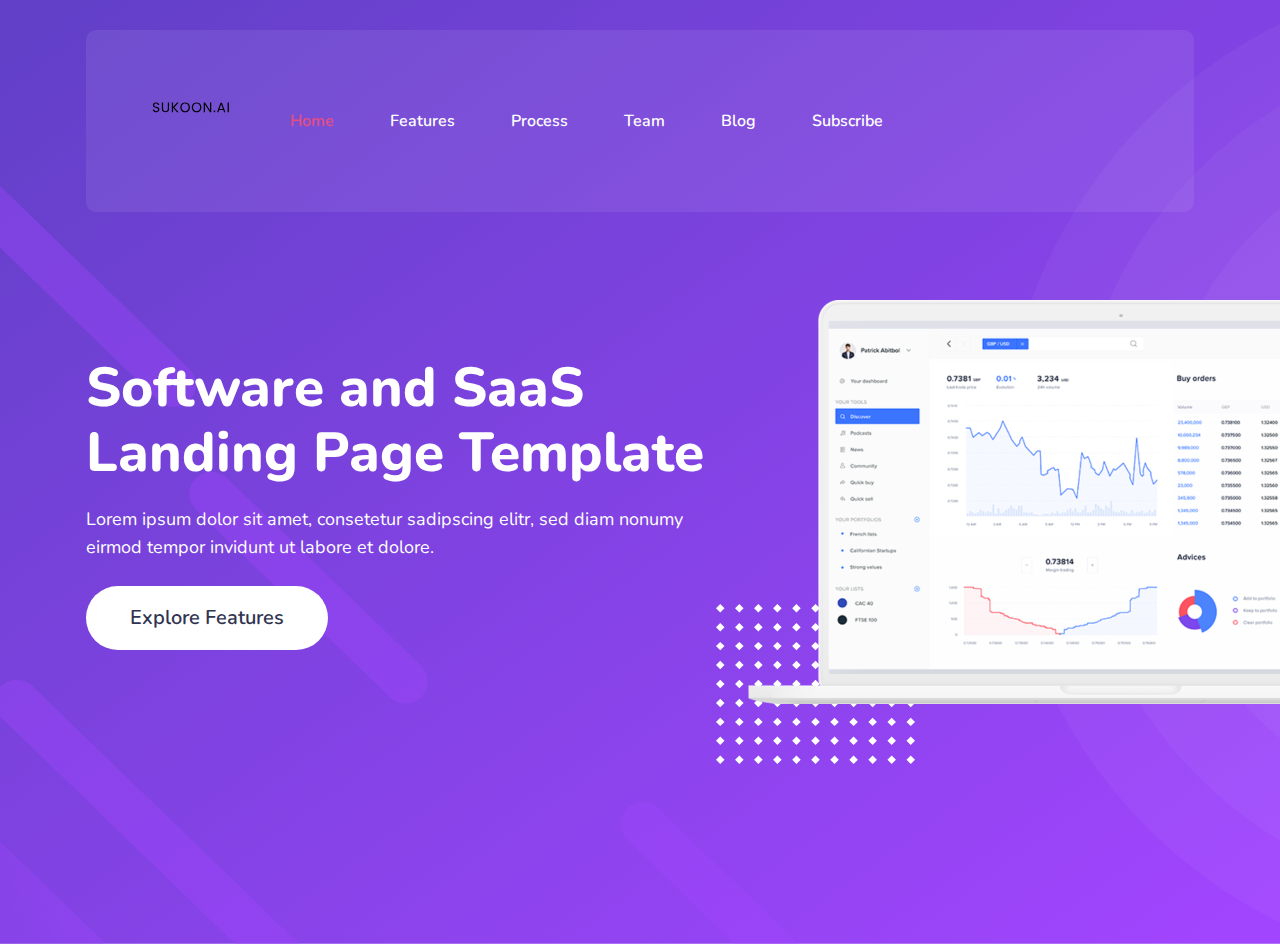
<file: softland-free-lite/index.html>
<!doctype html>
<html class="no-js" lang="en">
<head>
    <meta charset="utf-8">
    <meta http-equiv="x-ua-compatible" content="ie=edge">
    <title>SoftLand - Software and SaaS Landing Page</title>
    <meta name="description" content="">
    <meta name="viewport" content="width=device-width, initial-scale=1">

    <link rel="shortcut icon" type="image/x-icon" href="assets/img/favicon.ico">

    <!-- ========================= CSS here ========================= -->
    <!-- Using local files in your original project - keep those if you have them.
         I included the official Bootstrap 5 bundle below in scripts -->
    <link rel="stylesheet" href="assets/css/bootstrap-5.0.0-alpha-1.min.css">
    <link rel="stylesheet" href="assets/css/LineIcons.2.0.css">
    <link rel="stylesheet" href="assets/css/animate.css">
    <link rel="stylesheet" href="assets/css/main.css">
</head>
<body>
    <!--[if lte IE 9]>
        <p class="browserupgrade">You are using an <strong>outdated</strong> browser. Please
            <a href="https://browsehappy.com/">upgrade your browser</a> to improve your experience and security.</p>
    <![endif]-->

    <!-- ========================= preloader start ========================= -->
    <div class="preloader" aria-hidden="true">
        <div class="loader" role="status" aria-label="Loading">
            <div class="ytp-spinner">
                <div class="ytp-spinner-container">
                    <div class="ytp-spinner-rotator">
                        <div class="ytp-spinner-left">
                            <div class="ytp-spinner-circle"></div>
                        </div>
                        <div class="ytp-spinner-right">
                            <div class="ytp-spinner-circle"></div>
                        </div>
                    </div>
                </div>
            </div>
        </div>
    </div>
    <!-- preloader end -->

    <!-- ========================= header start ========================= -->
    <header class="header">
        <div class="navbar-area">
            <div class="container">
                <div class="row">
                    <div class="col-lg-12">
                        <nav class="navbar navbar-expand-lg" role="navigation" aria-label="Main navigation">
                            <a class="navbar-brand" href="index.html">
                                <img src="assets/img/logo/logo.svg" alt="SoftLand logo">
                            </a>

                            <!-- Bootstrap 5 uses data-bs-* attributes -->
                            <button class="navbar-toggler" type="button"
                                    data-bs-toggle="collapse"
                                    data-bs-target="#navbarSupportedContent"
                                    aria-controls="navbarSupportedContent"
                                    aria-expanded="false"
                                    aria-label="Toggle navigation">
                                <!-- Use the standard toggler icon or keep your three spans -->
                                <span class="navbar-toggler-icon"></span>
                            </button>

                            <div class="collapse navbar-collapse sub-menu-bar" id="navbarSupportedContent">
                                <!-- Bootstrap 5 uses start/end utility classes (ms-auto instead of ml-auto) -->
                                <ul id="nav" class="navbar-nav ms-auto">
                                    <li class="nav-item">
                                        <a class="page-scroll nav-link active" href="#home">Home</a>
                                    </li>
                                    <li class="nav-item">
                                        <a class="page-scroll nav-link" href="#features">Features</a>
                                    </li>
                                    <li class="nav-item">
                                        <a class="page-scroll nav-link" href="#process">Process</a>
                                    </li>
                                    <li class="nav-item">
                                        <a class="page-scroll nav-link" href="#team">Team</a>
                                    </li>
                                    <li class="nav-item">
                                        <a class="page-scroll nav-link" href="#blog">Blog</a>
                                    </li>
                                    <li class="nav-item">
                                        <a class="page-scroll nav-link" href="#subscribe">Subscribe</a>
                                    </li>
                                </ul>
                            </div> <!-- navbar collapse -->
                        </nav> <!-- navbar -->
                    </div>
                </div> <!-- row -->
            </div> <!-- container -->
        </div> <!-- navbar area -->
    </header>
    <!-- ========================= header end ========================= -->

    <!-- ========================= slider-section start ========================= -->
    <section id="home" class="hero-section img-bg" style="background-image: url('assets/img/hero/hero-bg.svg')">
        <div class="container">
            <div class="row align-items-center">
                <div class="col-xl-7 col-lg-6">
                    <div class="hero-content-wrapper">
                        <h1 class="wow fadeInDown" data-wow-delay=".4s" data-wow-duration="1.3s">
                            Software and SaaS Landing Page Template
                        </h1>
                        <p class="wow fadeInLeft" data-wow-delay=".6s" data-wow-duration="1.3s">
                            Lorem ipsum dolor sit amet, consetetur sadipscing elitr, sed diam nonumy eirmod tempor invidunt ut labore et dolore.
                        </p>
                        <a href="#features" class="theme-btn wow fadeInUp" data-wow-delay=".8s" data-wow-duration="1.3s">
                            Explore Features
                        </a>
                    </div>
                </div>
                <div class="col-xl-5 col-lg-6">
                    <div class="hero-img">
                        <img class="wow fadeInRight" data-wow-delay=".4s" data-wow-duration="1.3s" src="assets/img/hero/hero-img.png" alt="Product preview">
                        <img src="assets/img/hero/hero-shape.svg" alt="" class="shape" aria-hidden="true">
                    </div>
                </div>
            </div>
        </div>
    </section>
    <!-- ========================= slider-section end ========================= -->

    <!-- Add other sections here... -->

    <!-- ========================= Scripts ========================= -->
    <!-- If you prefer CDN for Bootstrap (recommended during development), here's the official Bootstrap 5 bundle with Popper -->
    <!-- Replace CDN links with your local JS files if desired (for production you might serve local copies) -->
    <script src="https://cdn.jsdelivr.net/npm/bootstrap@5.0.2/dist/js/bootstrap.bundle.min.js" integrity="" crossorigin="anonymous"></script>

    <!-- Your other scripts (wow.js, main.js, etc.) -->
    <script src="assets/js/wow.min.js"></script>
    <script src="assets/js/main.js"></script>

    <!-- Example: initialize WOW if you're using it -->
    <script>
        if (typeof WOW === 'function') {
            new WOW().init();
        }
    </script>
</body>
</html>
</file>
<file: softland-free-lite/assets/css/main.css>
/*
SoftLand - Software and SaaS Landing Page
Author: UIdeck
*/

/*===========================
    01.COMMON css 
===========================*/
@import url("https://fonts.googleapis.com/css?family=Nunito:300,400,600,700,800&display=swap");
html {
  scroll-behavior: smooth;
}

body {
  font-family: "Nunito";
  font-weight: normal;
  font-style: normal;
  color: #6B6F92;
  overflow-x: hidden;
}

* {
  margin: 0;
  padding: 0;
  box-sizing: border-box;
}

a:focus,
input:focus,
textarea:focus,
button:focus,
.btn:focus,
.btn.focus,
.btn:not(:disabled):not(.disabled).active,
.btn:not(:disabled):not(.disabled):active {
  text-decoration: none;
  outline: none;
  box-shadow: none;
}

a:hover {
  transition: all 0.3s ease-out 0s;
  color: #E44E83;
}

a,
a:focus,
a:hover {
  text-decoration: none;
}

i,
span,
a {
  display: inline-block;
}

audio,
canvas,
iframe,
img,
svg,
video {
  vertical-align: middle;
}

h1,
h2,
h3,
h4,
h5,
h6 {
  font-weight: 700;
  color: #313450;
  margin: 0px;
}

h1 a,
h2 a,
h3 a,
h4 a,
h5 a,
h6 a {
  color: inherit;
}

h1 {
  font-size: 50px;
}

h2 {
  font-size: 45px;
}

@media (max-width: 767px) {
  h2 {
    font-size: 36px;
  }
}

@media only screen and (min-width: 480px) and (max-width: 767px) {
  h2 {
    font-size: 40px;
  }
}

h3 {
  font-size: 30px;
}

h4 {
  font-size: 25px;
}

h5 {
  font-size: 20px;
}

h6 {
  font-size: 16px;
}

ul,
ol {
  margin: 0px;
  padding: 0px;
  list-style-type: none;
}

p {
  font-size: 18px;
  font-weight: 400;
  line-height: 28px;
  color: #6B6F92;
  margin: 0px;
}

.img-bg {
  background-position: center center;
  background-size: cover;
  background-repeat: no-repeat;
  width: 100%;
  height: 100%;
}

.gray-bg {
  background: #F4F7FC;
}

.theme-color {
  color: #E44E83;
}

.error {
  color: crimson;
}

.success {
  color: #6B6F92;
}

/*===== All Button Style =====*/
.theme-btn {
  display: inline-block;
  font-weight: 600;
  text-align: center;
  white-space: nowrap;
  vertical-align: middle;
  user-select: none;
  padding: 17px 44px;
  font-size: 20px;
  border-radius: 50px;
  color: #313450;
  cursor: pointer;
  z-index: 5;
  transition: all .4s ease-in-out;
  border: none;
  background: #fff;
}

.theme-btn:hover, .theme-btn:focus {
  background: #E44E83;
  color: #fff;
}

.gradient-1 {
  background-image: linear-gradient(#6240c8 0%, #a145fe 100%);
}

.gradient-2 {
  background-image: linear-gradient(#b548f2 0%, #d283fd 100%);
}

.gradient-3 {
  background-image: linear-gradient(#e44e83 0%, #ffb8d1 100%);
}

.gradient-4 {
  background-image: linear-gradient(#40b4f6 0%, #79cefd 100%);
}

.scroll-top {
  width: 45px;
  height: 45px;
  background: #E44E83;
  display: flex;
  justify-content: center;
  align-items: center;
  font-size: 18px;
  color: #fff;
  border-radius: 5px;
  position: fixed;
  bottom: 30px;
  right: 30px;
  z-index: 9;
  cursor: pointer;
  transition: all 0.3s ease-out 0s;
}

.scroll-top:hover {
  background: rgba(228, 78, 131, 0.8);
  color: #fff;
}

@keyframes animation1 {
  0% {
    transform: scale(1);
  }
  50% {
    transform: scale(1.3);
  }
  100% {
    transform: scale(1);
  }
}

/*===== All Section Title Style =====*/
.section-title span {
  font-size: 25px;
  font-weight: 600;
  display: block;
  color: #E44E83;
  margin-bottom: 12px;
}

/*===== All Preloader Style =====*/
.preloader {
  /* Body Overlay */
  position: fixed;
  top: 0;
  left: 0;
  display: table;
  height: 100%;
  width: 100%;
  /* Change Background Color */
  background: #fff;
  z-index: 99999;
}

.preloader .loader {
  display: table-cell;
  vertical-align: middle;
  text-align: center;
}

.preloader .loader .ytp-spinner {
  position: absolute;
  left: 50%;
  top: 50%;
  width: 64px;
  margin-left: -32px;
  z-index: 18;
  pointer-events: none;
}

.preloader .loader .ytp-spinner .ytp-spinner-container {
  pointer-events: none;
  position: absolute;
  width: 100%;
  padding-bottom: 100%;
  top: 50%;
  left: 50%;
  margin-top: -50%;
  margin-left: -50%;
  animation: ytp-spinner-linspin 1568.2353ms linear infinite;
}

.preloader .loader .ytp-spinner .ytp-spinner-container .ytp-spinner-rotator {
  position: absolute;
  width: 100%;
  height: 100%;
  animation: ytp-spinner-easespin 5332ms cubic-bezier(0.4, 0, 0.2, 1) infinite both;
}

.preloader .loader .ytp-spinner .ytp-spinner-container .ytp-spinner-rotator .ytp-spinner-left {
  position: absolute;
  top: 0;
  left: 0;
  bottom: 0;
  overflow: hidden;
  right: 50%;
}

.preloader .loader .ytp-spinner .ytp-spinner-container .ytp-spinner-rotator .ytp-spinner-right {
  position: absolute;
  top: 0;
  right: 0;
  bottom: 0;
  overflow: hidden;
  left: 50%;
}

.preloader .loader .ytp-spinner-circle {
  box-sizing: border-box;
  position: absolute;
  width: 200%;
  height: 100%;
  border-style: solid;
  /* Spinner Color */
  border-color: #E44E83 #E44E83 #ddd;
  border-radius: 50%;
  border-width: 6px;
}

.preloader .loader .ytp-spinner-left .ytp-spinner-circle {
  left: 0;
  right: -100%;
  border-right-color: #ddd;
  animation: ytp-spinner-left-spin 1333ms cubic-bezier(0.4, 0, 0.2, 1) infinite both;
}

.preloader .loader .ytp-spinner-right .ytp-spinner-circle {
  left: -100%;
  right: 0;
  border-left-color: #ddd;
  animation: ytp-right-spin 1333ms cubic-bezier(0.4, 0, 0.2, 1) infinite both;
}

/* Preloader Animations */

@keyframes ytp-spinner-linspin {
  to {
    transform: rotate(360deg);
  }
}

@keyframes ytp-spinner-easespin {
  12.5% {
    transform: rotate(135deg);
  }
  25% {
    transform: rotate(270deg);
  }
  37.5% {
    transform: rotate(405deg);
  }
  50% {
    transform: rotate(540deg);
  }
  62.5% {
    transform: rotate(675deg);
  }
  75% {
    transform: rotate(810deg);
  }
  87.5% {
    transform: rotate(945deg);
  }
  to {
    transform: rotate(1080deg);
  }
}

@keyframes ytp-spinner-left-spin {
  0% {
    transform: rotate(130deg);
  }
  50% {
    transform: rotate(-5deg);
  }
  to {
    transform: rotate(130deg);
  }
}

@keyframes ytp-right-spin {
  0% {
    transform: rotate(-130deg);
  }
  50% {
    transform: rotate(5deg);
  }
  to {
    transform: rotate(-130deg);
  }
}

.mt-5 {
  margin-top: 5px;
}

.mt-10 {
  margin-top: 10px;
}

.mt-15 {
  margin-top: 15px;
}

.mt-20 {
  margin-top: 20px;
}

.mt-25 {
  margin-top: 25px;
}

.mt-30 {
  margin-top: 30px;
}

.mt-35 {
  margin-top: 35px;
}

.mt-40 {
  margin-top: 40px;
}

.mt-45 {
  margin-top: 45px;
}

.mt-50 {
  margin-top: 50px;
}

.mt-55 {
  margin-top: 55px;
}

.mt-60 {
  margin-top: 60px;
}

.mt-65 {
  margin-top: 65px;
}

.mt-70 {
  margin-top: 70px;
}

.mt-75 {
  margin-top: 75px;
}

.mt-80 {
  margin-top: 80px;
}

.mt-85 {
  margin-top: 85px;
}

.mt-90 {
  margin-top: 90px;
}

.mt-95 {
  margin-top: 95px;
}

.mt-100 {
  margin-top: 100px;
}

.mt-105 {
  margin-top: 105px;
}

.mt-110 {
  margin-top: 110px;
}

.mt-115 {
  margin-top: 115px;
}

.mt-120 {
  margin-top: 120px;
}

.mt-125 {
  margin-top: 125px;
}

.mt-130 {
  margin-top: 130px;
}

.mt-135 {
  margin-top: 135px;
}

.mt-140 {
  margin-top: 140px;
}

.mt-145 {
  margin-top: 145px;
}

.mt-150 {
  margin-top: 150px;
}

.mt-155 {
  margin-top: 155px;
}

.mt-160 {
  margin-top: 160px;
}

.mt-165 {
  margin-top: 165px;
}

.mt-170 {
  margin-top: 170px;
}

.mt-175 {
  margin-top: 175px;
}

.mt-180 {
  margin-top: 180px;
}

.mt-185 {
  margin-top: 185px;
}

.mt-190 {
  margin-top: 190px;
}

.mt-195 {
  margin-top: 195px;
}

.mt-200 {
  margin-top: 200px;
}

.mt-205 {
  margin-top: 205px;
}

.mt-210 {
  margin-top: 210px;
}

.mt-215 {
  margin-top: 215px;
}

.mt-220 {
  margin-top: 220px;
}

.mt-225 {
  margin-top: 225px;
}

.mb-5 {
  margin-bottom: 5px;
}

.mb-10 {
  margin-bottom: 10px;
}

.mb-15 {
  margin-bottom: 15px;
}

.mb-20 {
  margin-bottom: 20px;
}

.mb-25 {
  margin-bottom: 25px;
}

.mb-30 {
  margin-bottom: 30px;
}

.mb-35 {
  margin-bottom: 35px;
}

.mb-40 {
  margin-bottom: 40px;
}

.mb-45 {
  margin-bottom: 45px;
}

.mb-50 {
  margin-bottom: 50px;
}

.mb-55 {
  margin-bottom: 55px;
}

.mb-60 {
  margin-bottom: 60px;
}

.mb-65 {
  margin-bottom: 65px;
}

.mb-70 {
  margin-bottom: 70px;
}

.mb-75 {
  margin-bottom: 75px;
}

.mb-80 {
  margin-bottom: 80px;
}

.mb-85 {
  margin-bottom: 85px;
}

.mb-90 {
  margin-bottom: 90px;
}

.mb-95 {
  margin-bottom: 95px;
}

.mb-100 {
  margin-bottom: 100px;
}

.mb-105 {
  margin-bottom: 105px;
}

.mb-110 {
  margin-bottom: 110px;
}

.mb-115 {
  margin-bottom: 115px;
}

.mb-120 {
  margin-bottom: 120px;
}

.mb-125 {
  margin-bottom: 125px;
}

.mb-130 {
  margin-bottom: 130px;
}

.mb-135 {
  margin-bottom: 135px;
}

.mb-140 {
  margin-bottom: 140px;
}

.mb-145 {
  margin-bottom: 145px;
}

.mb-150 {
  margin-bottom: 150px;
}

.mb-155 {
  margin-bottom: 155px;
}

.mb-160 {
  margin-bottom: 160px;
}

.mb-165 {
  margin-bottom: 165px;
}

.mb-170 {
  margin-bottom: 170px;
}

.mb-175 {
  margin-bottom: 175px;
}

.mb-180 {
  margin-bottom: 180px;
}

.mb-185 {
  margin-bottom: 185px;
}

.mb-190 {
  margin-bottom: 190px;
}

.mb-195 {
  margin-bottom: 195px;
}

.mb-200 {
  margin-bottom: 200px;
}

.mb-205 {
  margin-bottom: 205px;
}

.mb-210 {
  margin-bottom: 210px;
}

.mb-215 {
  margin-bottom: 215px;
}

.mb-220 {
  margin-bottom: 220px;
}

.mb-225 {
  margin-bottom: 225px;
}

.pt-5 {
  padding-top: 5px;
}

.pt-10 {
  padding-top: 10px;
}

.pt-15 {
  padding-top: 15px;
}

.pt-20 {
  padding-top: 20px;
}

.pt-25 {
  padding-top: 25px;
}

.pt-30 {
  padding-top: 30px;
}

.pt-35 {
  padding-top: 35px;
}

.pt-40 {
  padding-top: 40px;
}

.pt-45 {
  padding-top: 45px;
}

.pt-50 {
  padding-top: 50px;
}

.pt-55 {
  padding-top: 55px;
}

.pt-60 {
  padding-top: 60px;
}

.pt-65 {
  padding-top: 65px;
}

.pt-70 {
  padding-top: 70px;
}

.pt-75 {
  padding-top: 75px;
}

.pt-80 {
  padding-top: 80px;
}

.pt-85 {
  padding-top: 85px;
}

.pt-90 {
  padding-top: 90px;
}

.pt-95 {
  padding-top: 95px;
}

.pt-100 {
  padding-top: 100px;
}

.pt-105 {
  padding-top: 105px;
}

.pt-110 {
  padding-top: 110px;
}

.pt-115 {
  padding-top: 115px;
}

.pt-120 {
  padding-top: 120px;
}

.pt-125 {
  padding-top: 125px;
}

.pt-130 {
  padding-top: 130px;
}

.pt-135 {
  padding-top: 135px;
}

.pt-140 {
  padding-top: 140px;
}

.pt-145 {
  padding-top: 145px;
}

.pt-150 {
  padding-top: 150px;
}

.pt-155 {
  padding-top: 155px;
}

.pt-160 {
  padding-top: 160px;
}

.pt-165 {
  padding-top: 165px;
}

.pt-170 {
  padding-top: 170px;
}

.pt-175 {
  padding-top: 175px;
}

.pt-180 {
  padding-top: 180px;
}

.pt-185 {
  padding-top: 185px;
}

.pt-190 {
  padding-top: 190px;
}

.pt-195 {
  padding-top: 195px;
}

.pt-200 {
  padding-top: 200px;
}

.pt-205 {
  padding-top: 205px;
}

.pt-210 {
  padding-top: 210px;
}

.pt-215 {
  padding-top: 215px;
}

.pt-220 {
  padding-top: 220px;
}

.pt-225 {
  padding-top: 225px;
}

.pb-5 {
  padding-bottom: 5px;
}

.pb-10 {
  padding-bottom: 10px;
}

.pb-15 {
  padding-bottom: 15px;
}

.pb-20 {
  padding-bottom: 20px;
}

.pb-25 {
  padding-bottom: 25px;
}

.pb-30 {
  padding-bottom: 30px;
}

.pb-35 {
  padding-bottom: 35px;
}

.pb-40 {
  padding-bottom: 40px;
}

.pb-45 {
  padding-bottom: 45px;
}

.pb-50 {
  padding-bottom: 50px;
}

.pb-55 {
  padding-bottom: 55px;
}

.pb-60 {
  padding-bottom: 60px;
}

.pb-65 {
  padding-bottom: 65px;
}

.pb-70 {
  padding-bottom: 70px;
}

.pb-75 {
  padding-bottom: 75px;
}

.pb-80 {
  padding-bottom: 80px;
}

.pb-85 {
  padding-bottom: 85px;
}

.pb-90 {
  padding-bottom: 90px;
}

.pb-95 {
  padding-bottom: 95px;
}

.pb-100 {
  padding-bottom: 100px;
}

.pb-105 {
  padding-bottom: 105px;
}

.pb-110 {
  padding-bottom: 110px;
}

.pb-115 {
  padding-bottom: 115px;
}

.pb-120 {
  padding-bottom: 120px;
}

.pb-125 {
  padding-bottom: 125px;
}

.pb-130 {
  padding-bottom: 130px;
}

.pb-135 {
  padding-bottom: 135px;
}

.pb-140 {
  padding-bottom: 140px;
}

.pb-145 {
  padding-bottom: 145px;
}

.pb-150 {
  padding-bottom: 150px;
}

.pb-155 {
  padding-bottom: 155px;
}

.pb-160 {
  padding-bottom: 160px;
}

.pb-165 {
  padding-bottom: 165px;
}

.pb-170 {
  padding-bottom: 170px;
}

.pb-175 {
  padding-bottom: 175px;
}

.pb-180 {
  padding-bottom: 180px;
}

.pb-185 {
  padding-bottom: 185px;
}

.pb-190 {
  padding-bottom: 190px;
}

.pb-195 {
  padding-bottom: 195px;
}

.pb-200 {
  padding-bottom: 200px;
}

.pb-205 {
  padding-bottom: 205px;
}

.pb-210 {
  padding-bottom: 210px;
}

.pb-215 {
  padding-bottom: 215px;
}

.pb-220 {
  padding-bottom: 220px;
}

.pb-225 {
  padding-bottom: 225px;
}

/*===========================
    02.HEADER css 
===========================*/
/*===== NAVBAR =====*/
.navbar-area {
  position: absolute;
  top: 30px;
  left: 0;
  width: 100%;
  z-index: 99;
  transition: all 0.3s ease-out 0s;
}

.sticky {
  position: fixed;
  z-index: 99;
  top: 10px;
  transition: all 0.3s ease-out 0s;
}

.sticky .navbar {
  padding: 16px 30px;
  background: #fff;
  box-shadow: 0 0 10px rgba(34, 34, 34, 0.05);
}

@media (max-width: 767px) {
  .sticky .navbar {
    padding: 5px 30px;
  }
}

.sticky .navbar .nav-item a {
  color: #313450;
}

.sticky .navbar-toggler .toggler-icon {
  background-color: #222;
}

.navbar {
  position: relative;
  transition: all 0.3s ease-out 0s;
  padding: 16px 30px;
  background: rgba(255, 255, 255, 0.08);
  border-radius: 10px;
}

.navbar-brand {
  padding: 0;
}

.navbar-brand img {
  max-width: 150px;
}

.navbar-toggler {
  padding: 0;
}

.navbar-toggler:focus {
  box-shadow: none;
}

.navbar-toggler .toggler-icon {
  width: 30px;
  height: 2px;
  background-color: #fff;
  display: block;
  margin: 5px 0;
  position: relative;
  transition: all 0.3s ease-out 0s;
}

.navbar-toggler.active .toggler-icon:nth-of-type(1) {
  transform: rotate(45deg);
  top: 7px;
}

.navbar-toggler.active .toggler-icon:nth-of-type(2) {
  opacity: 0;
}

.navbar-toggler.active .toggler-icon:nth-of-type(3) {
  transform: rotate(135deg);
  top: -7px;
}

@media only screen and (min-width: 768px) and (max-width: 991px) {
  .navbar-collapse {
    position: absolute;
    top: 100%;
    left: 0;
    width: 100%;
    background-color: #fff;
    z-index: 9;
    box-shadow: 0px 15px 20px 0px rgba(0, 0, 0, 0.1);
    padding: 5px 12px;
  }
}

@media (max-width: 767px) {
  .navbar-collapse {
    position: absolute;
    top: 100%;
    left: 0;
    width: 100%;
    background-color: #fff;
    z-index: 9;
    box-shadow: 0px 15px 20px 0px rgba(49, 52, 80, 0.1);
    padding: 5px 12px;
  }
}

.navbar-nav .nav-item {
  margin-left: 40px;
  position: relative;
}

.navbar-nav .nav-item:first-child {
  margin-left: 0;
}

@media only screen and (min-width: 992px) and (max-width: 1199px) {
  .navbar-nav .nav-item {
    margin-left: 30px;
  }
}

@media only screen and (min-width: 768px) and (max-width: 991px) {
  .navbar-nav .nav-item {
    margin: 0;
  }
}

@media (max-width: 767px) {
  .navbar-nav .nav-item {
    margin: 0;
  }
}

.navbar-nav .nav-item a {
  font-size: 16px;
  font-weight: 600;
  color: #fff;
  transition: all 0.3s ease-out 0s;
  position: relative;
}

@media only screen and (min-width: 768px) and (max-width: 991px) {
  .navbar-nav .nav-item a {
    color: #313450;
    display: block;
    padding: 4px 0;
  }
}

@media (max-width: 767px) {
  .navbar-nav .nav-item a {
    color: #313450;
    display: block;
    padding: 4px 0;
  }
}

.navbar-nav .nav-item a.active, .navbar-nav .nav-item a:hover {
  color: #E44E83;
}

.navbar-nav .nav-item:hover .sub-menu {
  top: 100%;
  opacity: 1;
  visibility: visible;
}

@media only screen and (min-width: 768px) and (max-width: 991px) {
  .navbar-nav .nav-item:hover .sub-menu {
    top: 0;
  }
}

@media (max-width: 767px) {
  .navbar-nav .nav-item:hover .sub-menu {
    top: 0;
  }
}

.navbar-nav .nav-item .sub-menu {
  width: 200px;
  background-color: #fff;
  box-shadow: 0px 0px 20px 0px rgba(0, 0, 0, 0.1);
  position: absolute;
  top: 110%;
  left: 0;
  opacity: 0;
  visibility: hidden;
  transition: all 0.3s ease-out 0s;
}

@media only screen and (min-width: 768px) and (max-width: 991px) {
  .navbar-nav .nav-item .sub-menu {
    position: relative;
    width: 100%;
    top: 0;
    display: none;
    opacity: 1;
    visibility: visible;
  }
}

@media (max-width: 767px) {
  .navbar-nav .nav-item .sub-menu {
    position: relative;
    width: 100%;
    top: 0;
    display: none;
    opacity: 1;
    visibility: visible;
  }
}

.navbar-nav .nav-item .sub-menu li {
  display: block;
}

.navbar-nav .nav-item .sub-menu li a {
  display: block;
  padding: 8px 20px;
  color: #222;
}

.navbar-nav .nav-item .sub-menu li a.active, .navbar-nav .nav-item .sub-menu li a:hover {
  padding-left: 25px;
  color: #E44E83;
}

.navbar-nav .sub-nav-toggler {
  display: none;
}

@media only screen and (min-width: 768px) and (max-width: 991px) {
  .navbar-nav .sub-nav-toggler {
    display: block;
    position: absolute;
    right: 0;
    top: 0;
    background: none;
    color: #222;
    font-size: 18px;
    border: 0;
    width: 30px;
    height: 30px;
  }
}

@media (max-width: 767px) {
  .navbar-nav .sub-nav-toggler {
    display: block;
    position: absolute;
    right: 0;
    top: 0;
    background: none;
    color: #222;
    font-size: 18px;
    border: 0;
    width: 30px;
    height: 30px;
  }
}

/* Sukoon.Ai text behavior */
.brand-text {
  font-weight: 700;
  font-size: 1.5rem;
  color: #fff;
  text-decoration: none;
  transition: color 0.3s ease;
}

/* When navbar becomes sticky (background turns white) */
.sticky .brand-text {
  color: #000 !important;
}


.navbar-nav .sub-nav-toggler span {
  width: 8px;
  height: 8px;
  border-left: 1px solid #222;
  border-bottom: 1px solid #222;
  transform: rotate(-45deg);
  position: relative;
  top: -5px;
}

.hero-section {
  padding-top: 300px;
  padding-bottom: 240px;
  background-color: #F4F7FC;
}

@media only screen and (min-width: 768px) and (max-width: 991px) {
  .hero-section {
    padding-top: 250px;
    padding-bottom: 210px;
  }
}

@media (max-width: 767px) {
  .hero-section {
    padding-top: 200px;
    padding-bottom: 160px;
  }
}

@media only screen and (min-width: 768px) and (max-width: 991px) {
  .hero-section .hero-content-wrapper {
    margin-bottom: 50px;
  }
}

@media (max-width: 767px) {
  .hero-section .hero-content-wrapper {
    margin-bottom: 50px;
  }
}

.hero-section .hero-content-wrapper h1 {
  font-size: 55px;
  line-height: 65px;
  font-weight: 800;
  margin-bottom: 20px;
  color: #fff;
}

@media only screen and (min-width: 480px) and (max-width: 767px) {
  .hero-section .hero-content-wrapper h1 {
    font-size: 45px;
    line-height: 55px;
  }
}

@media (max-width: 767px) {
  .hero-section .hero-content-wrapper h1 {
    font-size: 40px;
    line-height: 50px;
  }
}

.hero-section .hero-content-wrapper p {
  margin-bottom: 25px;
  color: #fff;
  padding-right: 30px;
}

.hero-section .hero-img {
  position: relative;
  z-index: 1;
}

@media (max-width: 767px) {
  .hero-section .hero-img img {
    width: 100%;
  }
}

.hero-section .hero-img .shape {
  position: absolute;
  bottom: -60px;
  left: -30px;
  z-index: -1;
}

@media (max-width: 767px) {
  .hero-section .hero-img .shape {
    display: none;
  }
}

.service-section .single-service:hover .service-icon::after {
  transform: scale(1);
}

.icon-gradient {
  position: relative;
  width: 69px;
  height: 69px;
  line-height: 75px;
  border-radius: 50%;
  color: #fff;
  margin-left: auto;
  margin-right: auto;
  font-size: 28px;
  z-index: 1;
}

.icon-gradient::after {
  content: '';
  position: absolute;
  width: 100%;
  height: 100%;
  border-radius: 50%;
  background-image: inherit;
  opacity: .15;
  z-index: -1;
  left: 0;
  top: 0;
  transform: scale(1.3);
  transition: all 0.3s ease-out 0s;
}

.why-use-section {
  position: relative;
  z-index: 1;
}

.why-use-section .shape {
  position: absolute;
  bottom: 0;
  left: 0;
  z-index: -1;
}

@media only screen and (min-width: 768px) and (max-width: 991px) {
  .why-use-section .shape {
    bottom: -50px;
  }
}

@media (max-width: 767px) {
  .why-use-section .shape {
    width: 50%;
    bottom: -30px;
  }
}

.why-use-section .why-use-img {
  margin-left: -150px;
}

@media only screen and (min-width: 992px) and (max-width: 1199px) {
  .why-use-section .why-use-img img {
    width: 100%;
  }
}

@media only screen and (min-width: 768px) and (max-width: 991px) {
  .why-use-section .why-use-img img {
    width: 100%;
  }
}

@media (max-width: 767px) {
  .why-use-section .why-use-img img {
    width: 100%;
  }
}

@media only screen and (min-width: 768px) and (max-width: 991px) {
  .why-use-section .why-use-img {
    margin-left: 0px;
  }
}

@media (max-width: 767px) {
  .why-use-section .why-use-img {
    margin-left: 0px;
  }
}

@media only screen and (min-width: 768px) and (max-width: 991px) {
  .why-use-section .faq-column {
    order: -1;
  }
}

@media (max-width: 767px) {
  .why-use-section .faq-column {
    order: -1;
  }
}

@media only screen and (min-width: 768px) and (max-width: 991px) {
  .why-use-section .why-use-faq {
    margin-bottom: 50px;
  }
}

@media (max-width: 767px) {
  .why-use-section .why-use-faq {
    margin-bottom: 50px;
  }
}

.faq-item {
  box-shadow: 0px 0px 34px rgba(175, 175, 175, 0.16);
}

.faq-item .faq-header .faq-btn {
  background: #fff;
  border: none;
  padding: 20px 33px 20px 25px;
  white-space: normal;
  width: 100%;
  text-align: left;
  cursor: pointer;
  position: relative;
}

.faq-item .faq-header .faq-btn.collapsed::after {
  transform: rotate(0deg);
  border-top-color: #6B6F92;
}

.faq-item .faq-header .faq-btn::after {
  content: '';
  position: absolute;
  border-top: 6px solid #E44E83;
  border-left: 6px solid transparent;
  border-right: 6px solid transparent;
  right: 25px;
  top: 50%;
  margin-top: -3px;
  transform: rotate(180deg);
  transition: all 0.3s ease-out 0s;
}

.faq-item .faq-header .faq-btn i {
  width: 59px;
  height: 59px;
  border-radius: 50%;
  text-align: center;
  line-height: 62px;
  color: #fff;
  display: block;
  font-size: 25px;
  position: relative;
  z-index: 1;
  margin-right: 20px;
  float: left;
}

@media (max-width: 767px) {
  .faq-item .faq-header .faq-btn i {
    width: 45px;
    height: 45px;
    line-height: 48px;
    font-size: 20px;
  }
}

.faq-item .faq-header .faq-btn i::after {
  content: '';
  position: absolute;
  width: 100%;
  height: 100%;
  top: 0;
  left: 0;
  border-radius: 50%;
  background-image: inherit;
  transform: scale(1.3);
  opacity: .15;
  z-index: -1;
}

.faq-item .faq-header .faq-btn span {
  font-size: 25px;
  font-weight: 700;
  color: #313450;
  display: block;
  padding-top: 10px;
}

@media (max-width: 767px) {
  .faq-item .faq-header .faq-btn span {
    font-size: 18px;
  }
}

.faq-item .faq-body {
  padding: 20px 25px 30px;
}

.process-section {
  position: relative;
  z-index: 1;
}

.process-section .shape {
  position: absolute;
  bottom: 0;
  right: 0;
  z-index: -1;
}

@media only screen and (min-width: 768px) and (max-width: 991px) {
  .process-section .shape {
    bottom: -50px;
  }
}

@media (max-width: 767px) {
  .process-section .shape {
    bottom: -30px;
    width: 50%;
  }
}

@media (max-width: 767px) {
  .process-section .process-img img {
    width: 100%;
  }
}

@media only screen and (min-width: 768px) and (max-width: 991px) {
  .process-section .process-faq {
    margin-bottom: 50px;
  }
}

@media (max-width: 767px) {
  .process-section .process-faq {
    margin-bottom: 50px;
  }
}

/*===========================
    08.Counterup css 
===========================*/
.counterup-section {
  position: relative;
  z-index: 1;
}

.counterup-section .container {
  position: relative;
}

.counterup-section .container .counter-shape-1 {
  left: -35px;
  top: -50px;
}

.counterup-section .container .counter-shape-2 {
  right: -35px;
  bottom: -50px;
}

.counterup-section .shape {
  position: absolute;
}

.counterup-section .counter-wrapper {
  border-radius: 10px;
  position: relative;
  overflow: hidden;
  padding-left: 50px;
  padding-right: 50px;
}

@media only screen and (min-width: 768px) and (max-width: 991px) {
  .counterup-section .counter-wrapper {
    padding-left: 0;
    padding-right: 0;
  }
}

@media (max-width: 767px) {
  .counterup-section .counter-wrapper {
    padding-left: 0;
    padding-right: 0;
  }
}

.counterup-section .counter-wrapper::after, .counterup-section .counter-wrapper::before {
  content: '';
  position: absolute;
  width: 211px;
  height: 211px;
  border-radius: 50%;
  background: linear-gradient(#b548f2 0%, #d283fd 100%);
}

.counterup-section .counter-wrapper::before {
  bottom: -100px;
  left: -100px;
}

.counterup-section .counter-wrapper::after {
  top: -100px;
  right: -100px;
}

.counterup-section .counter-wrapper .single-counter i {
  line-height: 69px;
}

.counterup-section .counter-wrapper .single-counter h3 {
  font-size: 30px;
  font-weight: 800;
  margin-bottom: 12px;
}

.counterup-section .counter-wrapper .single-counter p {
  font-size: 20px;
  color: #fff;
  font-weight: 600;
}

.counterup-section .counter-wrapper .single-counter:hover i::after {
  transform: scale(1);
}


.faq-section {
  position: relative;
}

.faq-section .faq-img {
  margin-left: -300px;
}

@media only screen and (min-width: 768px) and (max-width: 991px) {
  .faq-section .faq-img {
    margin-left: 0;
    margin-bottom: 50px;
  }
}

@media (max-width: 767px) {
  .faq-section .faq-img {
    margin-left: 0;
    margin-bottom: 50px;
  }
}

.faq-section .faq-img img {
  width: 100%;
}


.subscribe-section .subscribe-wrapper {
  border-radius: 30px;
  background: linear-gradient(to right bottom, #6240c8 0%, #a145fe 100%);
  position: relative;
  overflow: hidden;
  z-index: 1;
}

@media (max-width: 767px) {
  .subscribe-section .subscribe-wrapper {
    padding-left: 30px;
    padding-right: 30px;
  }
}

.subscribe-section .subscribe-wrapper .shape {
  position: absolute;
  width: 367px;
  height: 367px;
  border-radius: 50%;
  background: rgba(255, 255, 255, 0.04);
  top: -220px;
  left: -220px;
  z-index: -1;
}

.subscribe-section .subscribe-wrapper .shape::before, .subscribe-section .subscribe-wrapper .shape::after {
  content: '';
  position: absolute;
  width: 100%;
  height: 100%;
  background: inherit;
  border-radius: 50%;
  transform: scale(1.2);
}

.subscribe-section .subscribe-wrapper .shape::after {
  transform: scale(1.4);
}

.subscribe-section .subscribe-wrapper .shape.shape-2 {
  bottom: -220px;
  right: -220px;
  top: auto;
  left: auto;
}

.subscribe-section .subscribe-wrapper .subscribe-form {
  text-align: center;
  display: flex;
  justify-content: center;
  align-items: center;
}

@media only screen and (min-width: 768px) and (max-width: 991px) {
  .subscribe-section .subscribe-wrapper .subscribe-form {
    flex-direction: column;
  }
}

@media (max-width: 767px) {
  .subscribe-section .subscribe-wrapper .subscribe-form {
    flex-direction: column;
  }
}

.subscribe-section .subscribe-wrapper .subscribe-form input {
  width: 487px;
  border-radius: 33px;
  background: rgba(255, 255, 255, 0.15);
  color: #fff;
  font-size: 16px;
  margin-right: 15px;
  height: 65px;
  padding: 0 30px;
  border: 1px solid transparent;
  margin-bottom: 20px;
  transition: all 0.3s ease-out 0s;
}

.subscribe-section .subscribe-wrapper .subscribe-form input:focus {
  border-color: #fff;
}

.subscribe-section .subscribe-wrapper .subscribe-form input::placeholder {
  color: #fff;
}

@media (max-width: 767px) {
  .subscribe-section .subscribe-wrapper .subscribe-form input {
    width: 100%;
  }
}

.subscribe-section .subscribe-wrapper .subscribe-form button {
  color: #E44E83;
  margin-bottom: 20px;
}

.subscribe-section .subscribe-wrapper .subscribe-form button:hover {
  color: #fff;
}

/*===========================
    13.footer css 
===========================*/
.footer {
  position: relative;
}

.footer .footer-bg {
  position: absolute;
  bottom: 0;
  left: 0;
  z-index: -1;
}

.footer .footer-links .logo {
  margin-bottom: 30px;
}

.footer .footer-links .footer-social-links {
  margin-bottom: 30px;
}

.footer .footer-links .footer-social-links ul {
  text-align: center;
}

.footer .footer-links .footer-social-links ul li {
  display: inline-block;
}

.footer .footer-links .footer-social-links ul li a {
  display: inline-block;
  width: 45px;
  height: 45px;
  line-height: 48px;
  border-radius: 50%;
  color: #6B6F92;
  background: #fff;
  margin: 0 8px;
}

.footer .footer-links .footer-social-links ul li a:hover {
  color: #fff;
  background: #E44E83;
}

.footer .footer-links .footer-menu {
  background: #fff;
  border-radius: 10px;
}

.footer .footer-links .footer-menu ul li {
  display: inline-block;
}

.footer .footer-links .footer-menu ul li a {
  display: inline-block;
  font-size: 16px;
  font-weight: 600;
  color: #313450;
  padding: 16px;
}

.footer .footer-links .footer-menu ul li a:hover {
  color: #E44E83;
}

.footer .copyright-area {
  padding: 30px 0;
}

.footer .copyright-area p {
  font-size: 16px;
}
</file>
